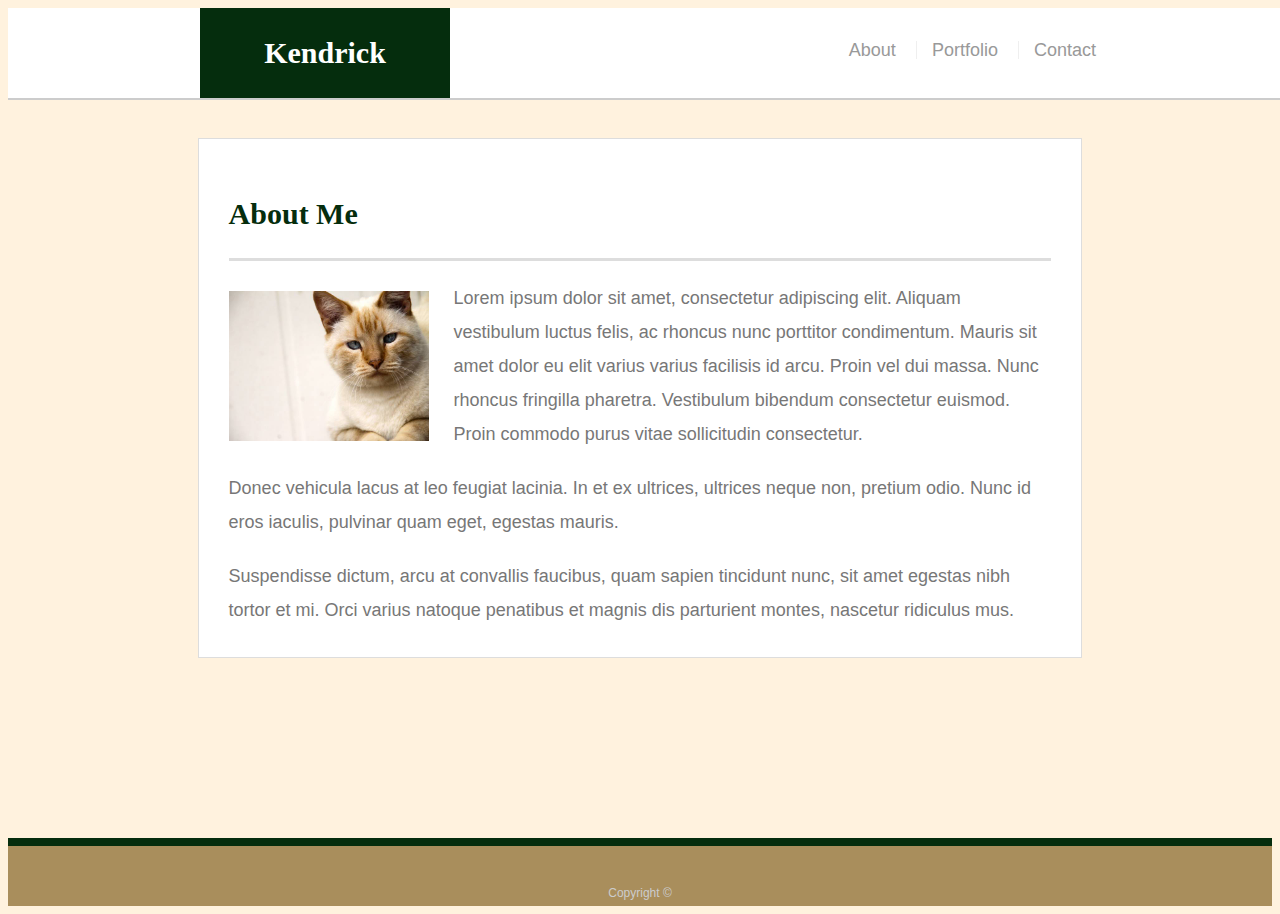
<file: index.html>
<!doctype html>
<html lang="en-us">

<head>
  <meta charset="UTF-8">
  <title>About | Your Name</title>
  <link rel="stylesheet" type="text/css" href="css/style.css">
</head>

<body>

  <header id="masthead">
    <div class="container"><a href="index.html" id="logo">Kendrick</a>
      <nav>
        <a href="index.html">About</a>
        <a href="portfolio.html">Portfolio</a>
        <a href="contact.html">Contact</a>
      </nav>
    </div>
  </header>

  <div id="main-container" class="container">
    <section class="main-section">
      <h1>About Me</h1>

      <img src="assets/images/cat.jpg" class="auth-image" alt="Your Name">

      <p>Lorem ipsum dolor sit amet, consectetur adipiscing elit. Aliquam vestibulum luctus felis, ac rhoncus nunc porttitor condimentum. Mauris sit amet dolor eu elit varius varius facilisis id arcu. Proin vel dui massa. Nunc rhoncus fringilla pharetra. Vestibulum bibendum consectetur euismod. Proin commodo purus vitae sollicitudin consectetur.</p>

      <p>Donec vehicula lacus at leo feugiat lacinia. In et ex ultrices, ultrices neque non, pretium odio. Nunc id eros iaculis, pulvinar quam eget, egestas mauris.</p>

      <p>Suspendisse dictum, arcu at convallis faucibus, quam sapien tincidunt nunc, sit amet egestas nibh tortor et mi. Orci varius natoque penatibus et magnis dis parturient montes, nascetur ridiculus mus.</p>

    </section>

  </div>

  <footer>
    <div class="container">
      Copyright &copy; 
    </div>
  </footer>
</body>

</html>
</file>
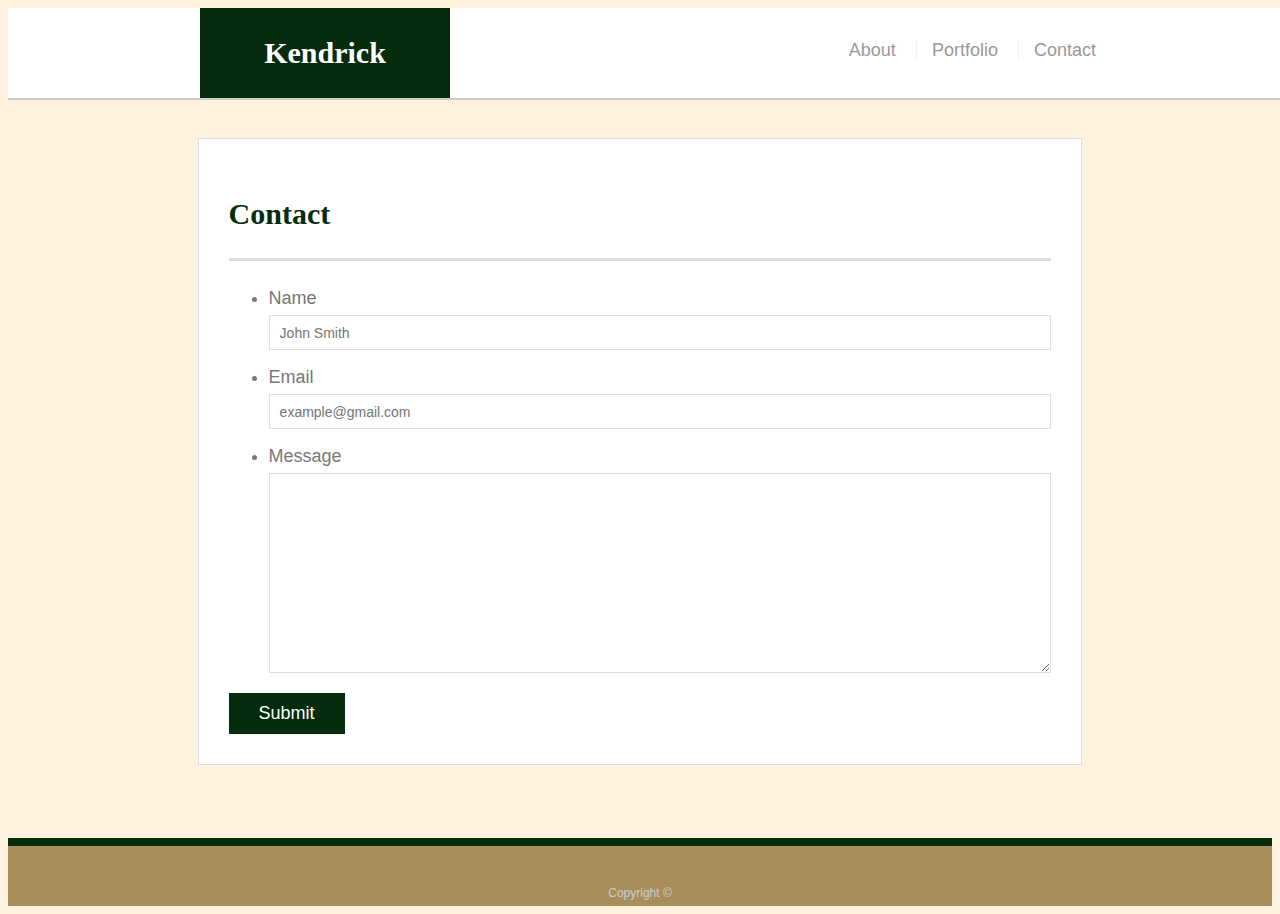
<file: contact.html>
<!doctype html>
<html lang="en-us">

<head>
  <meta charset="UTF-8">
  <title>Contact | Your Name</title>
  <link rel="stylesheet" type="text/css" href="css/style.css">
</head>

<body>

  <header id="masthead">
    <div class="container"><a href="index.html" id="logo">Kendrick</a>
      <nav>
        <a href="index.html">About</a>
        <a href="portfolio.html">Portfolio</a>
        <a href="contact.html">Contact</a>
      </nav>
    </div>
  </header>

  <div id="main-container" class="container">
    <section class="main-section">
      <h1>Contact</h1>

      <form id="contact-form">
        <ul>
          <li>
            <label for="name">Name</label>
            <input type="text" id="name" name="name" placeholder="John Smith" required="required">
          </li>
          <li>
            <label for="email">Email</label>
            <input type="email" id="email" name="email" placeholder="example@gmail.com" required="required">
          </li>
          <li>
            <label for="message">Message</label>
            <textarea id="message" name="message" required="required"></textarea>
          </li>
        </ul>
        <input type="submit">
      </form>

    </section>

  </div>

  <footer>
    <div class="container">
      Copyright &copy; 
    </div>
  </footer>
</body>

</html>
</file>
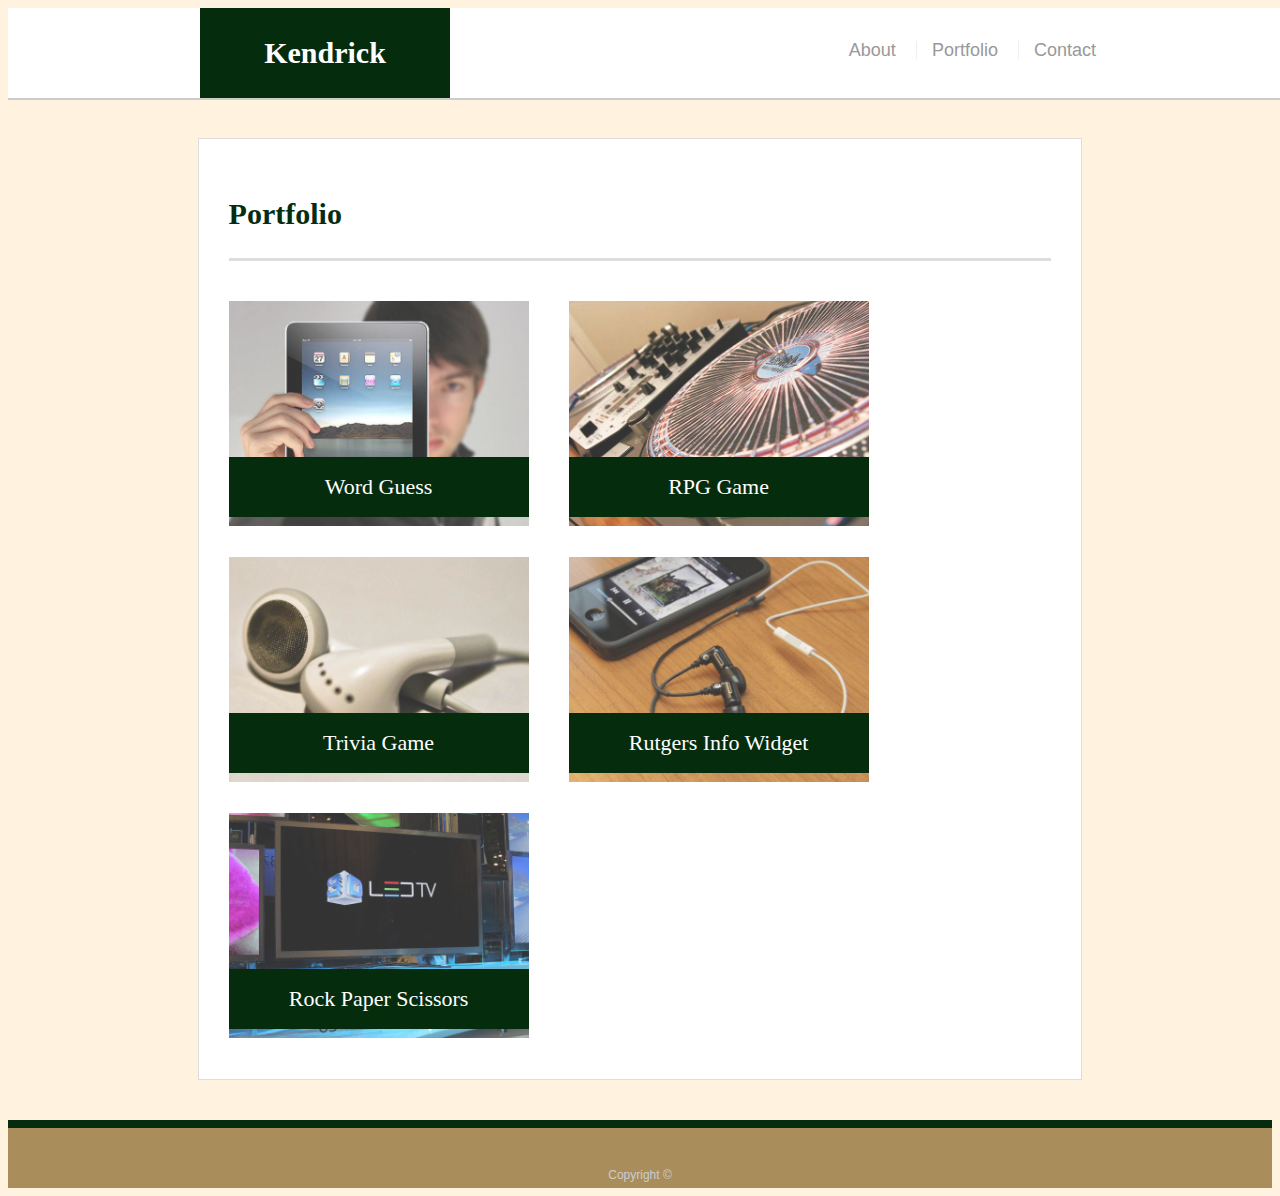
<file: portfolio.html>
<!doctype html>
<html lang="en-us">

<head>
  <meta charset="UTF-8">
  <title>Portfolio | Your Name</title>
  <link rel="stylesheet" type="text/css" href="css/style.css">
</head>

<body>

  <header id="masthead">
    <div class="container"><a href="index.html" id="logo">Kendrick</a>
      <nav>
        <a href="index.html">About</a>
        <a href="portfolio.html">Portfolio</a>
        <a href="contact.html">Contact</a>
      </nav>
    </div>
  </header>

  <div id="main-container" class="container">
    <section class="main-section">
      <h1>Portfolio</h1>

      <div class="work">
        <img src="assets/images/technics-q-c-640-480-1.jpg" alt="Word Guess">
        
        <h3>Word Guess</h3>
      </div>
      <div class="work">
        <img src="assets/images/technics-q-c-640-480-2.jpg" alt="RPG Game">

        <h3>RPG Game</h3>
      </div>
      <div class="work">
        <img src="assets/images/technics-q-c-640-480-5.jpg" alt="Trivia Game">

        <h3>Trivia Game</h3>
      </div>
      <div class="work">
        <img src="assets/images/technics-q-c-640-480-7.jpg" alt="Rutgers Info Widget">

        <h3>Rutgers Info Widget</h3>
      </div>
      <div class="work">
        <img src="assets/images/technics-q-c-640-480-9.jpg" alt="Rock Paper Scissors">

        <h3>Rock Paper Scissors</h3>
      </div>

    </section>

  </div>

  <footer>
    <div class="container">
      Copyright &copy; 
    </div>
  </footer>
</body>

</html>
</file>
<file: css/style.css>
body {
  font-family: Arial, "Helvetica Neue", Helvetica, sans-serif;
  font-size: 18px;
  line-height: 34px;
  color: #777;
  background-color: #FFF2DE
}

* {
  box-sizing: border-box;
}

/* general */

.container {
  width: 100%;
  max-width: 70%;
  margin: 0 auto;
  clear: both;
}

h1,
h2,
h3,
p {
  margin-bottom: 20px;
}

p:last-child {
  margin-bottom: 0;
}

h1,
h2,
h3 {
  font-family: Georgia, Times, "Times New Roman", serif;
  font-weight: 700;
  color: #052D0D;
}

h1 {
  padding-bottom: 20px;
  font-size: 30px;
  line-height: 49px;
  border-bottom: 3px solid #ddd;
}

h2,
h3 {
  font-size: 22px;
}

/* header */

#masthead {
  position: fixed;
  z-index: 99;
  width: 100%;
  margin: 0 0 30px;
  overflow: auto;
  color: #fff;
  background: #fff;
  border-bottom: 2px solid #ccc;
}

#logo {
  float: left;
  width: 250px;
  height: 90px;
  font-family: Georgia, Times, "Times New Roman", serif;
  font-size: 30px;
  font-weight: 700;
  line-height: 90px;
  color: #fff;
  text-align: center;
  text-decoration: none;
  background: #052D0D;
}

nav {
  float: right;
  margin-top: 25px;
}

nav a {
  display: inline-block;
  padding-left: 15px;
  margin-left: 15px;
  line-height: 18px;
  color: #999;
  text-decoration: none;
  border-left: 1px solid #efefef;
}

nav a:first-child {
  border-left: 0 none;
}

/* footer */

footer {
  padding: 30px 0;
  clear: both;
  font-size: 12px;
  color: #fff;
  color: #ccc;
  text-align: center;
  background: #A98E5C;
  border-top: 8px solid #052D0D;
  height: 50px;
}

h3, h2 {
  padding-bottom: 20px;
  margin-bottom: 15px;
  line-height: 22px;
  border-bottom: 2px solid #eee;
}

/* main */

#main-container {
  padding-top: 130px;
  min-height: calc(100vh - 70px);
}

.main-section {
  float: left;
  width: 100%;
  max-width: 100%;
  padding: 30px;
  margin: 0 0 40px;
  background: #fff;
  border: 1px solid #ddd;
}

/* portfolio page */

.work {
  position: relative;
  float: left;
  width: 300px;
  margin-right: 40px;
  margin-top: 20px;
  overflow: auto;
}

.work:nth-child(even) {
}

.work img {
  width: 100%;
  border: 0 none;
  opacity: 0.8;
}

.work h3 {
  position: absolute;
  bottom: 20px;
  width: 100%;
  padding: 15px;
  margin-bottom: 0;
  font-weight: 300;
  line-height: 30px;
  color: #fff;
  text-align: center;
  background: #052D0D;
  border-bottom: 0;
}

.auth-image {
  float: left;
  width: 200px;
  height: auto;
  margin-top: 10px;
  margin-right: 25px;
}

/* contact page */

#contact-form ul {
  margin-bottom: 20px;
}

#contact-form li {
  margin-bottom: 10px;
}

label,
input[type=text],
input[type=email],
textarea {
  display: block;
  width: 100%;
}

input[type=text],
input[type=email],
textarea {
  height: 35px;
  padding: 0 10px;
  font-size: 14px;
  border: 1px solid #ddd;
}

textarea {
  height: 200px;
}

input[type=submit] {
  padding: 10px 30px;
  font-size: 18px;
  color: #fff;
  cursor: pointer;
  background: #052D0D;
  border: 0 none;
}

/*-------------------------------------------------------------------*/

@media only screen and (max-width: 720px) {
    body {
        background-color: #052D0D;
    }
  	.container {
		width: 100%;
		max-width: 100%;
		clear: both;
	}
	#logo {
	  width: 100%;
	  text-align: center;
	  background: #052D0D;
	}
	nav {
	  float: left;
	  width: 100%;
	  text-align: center;
	  background-color: #052D0D;
	  padding-top: 20px;
	  padding-bottom: 20px;
	  margin-top: 0px;	 
	}

	nav a {
	  display: inline-block;
	  color: white;
	  border-left: 1px solid #efefef;
  	  padding-left: 20px;
	  margin-left: 0px;
	  margin-right: 20px;
 
	}
	.work {
	  width: 100%;
	  align-content: center;
}
}
</file>
